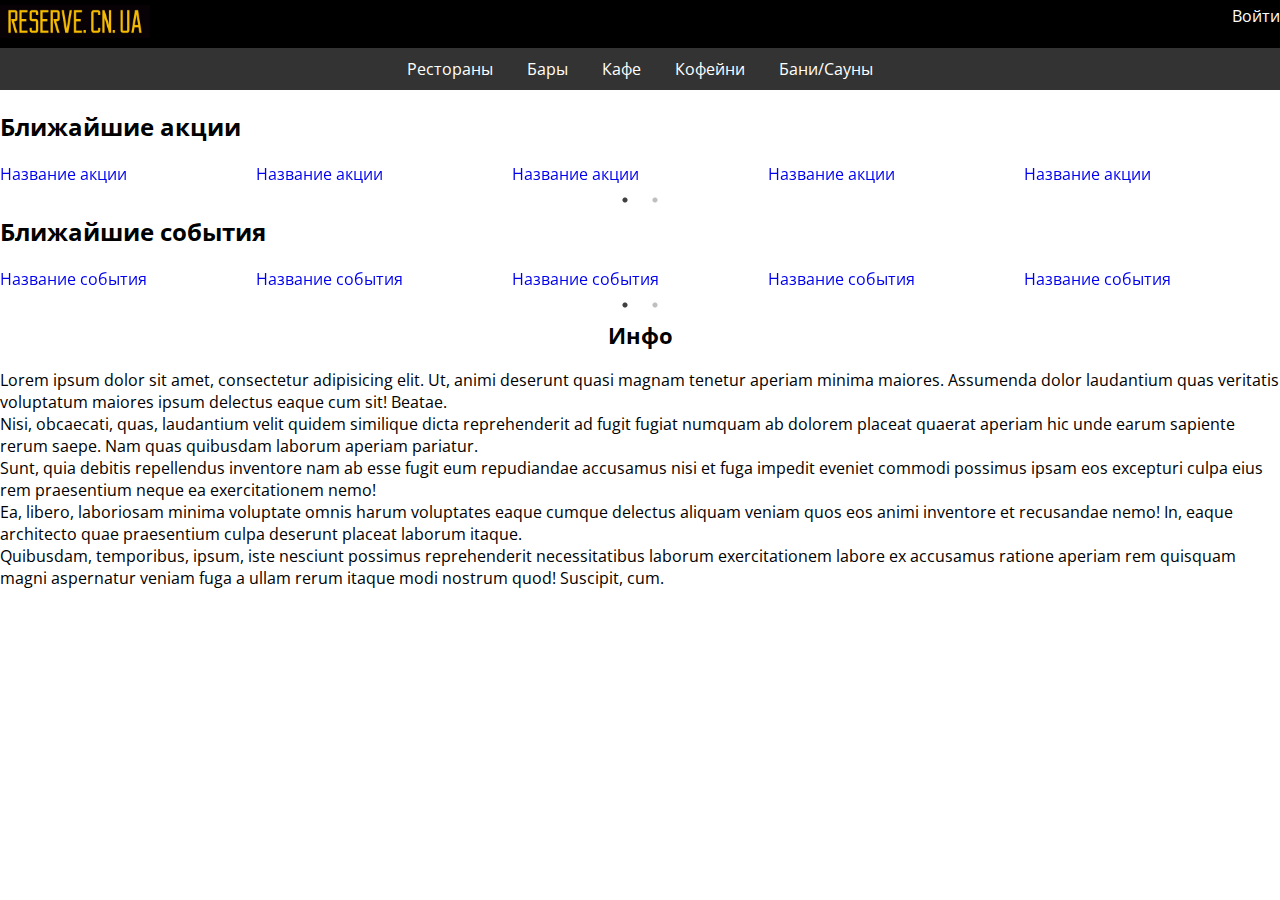
<file: index.html>
<!doctype html>
<html lang="en">
<head>
	<meta charset="UTF-8">
	<meta name="viewport" content="width=device-width, initial-scale=1">
	<title>Main</title>
	<meta name="description" content="Viagra">
  <meta name="keywords" content="HTML,CSS, JavaScript">
	<link href="https://fonts.googleapis.com/css?family=Open+Sans+Condensed:300" rel="stylesheet">
	<link rel="stylesheet" href="assets/fonts/font-awesome-4.7.0/css/font-awesome.css">
	<link rel="stylesheet" href="https://stackpath.bootstrapcdn.com/bootstrap/4.1.0/css/bootstrap.min.css" integrity="sha384-9gVQ4dYFwwWSjIDZnLEWnxCjeSWFphJiwGPXr1jddIhOegiu1FwO5qRGvFXOdJZ4" crossorigin="anonymous">
	<link rel="stylesheet" type="text/css" href="assets/slick/slick.css"/>
	<link rel="stylesheet" type="text/css" href="assets/slick/slick-theme.css"/>
	<link rel="stylesheet" href="assets/css/style.css">
	<link rel="stylesheet" href="assets/css/media.css">
	<link rel="shortcut icon" href="favicon.png" type="image/x-icon">
	<!-- HTML5 shim and Respond.js for IE8 support of HTML5 elements and media queries -->
	<!-- WARNING: Respond.js doesn't work if you view the page via file:// -->
	<!--[if lt IE 9]>
		<script src="https://oss.maxcdn.com/html5shiv/3.7.3/html5shiv.min.js"></script>
		<script src="https://oss.maxcdn.com/respond/1.4.2/respond.min.js"></script>
	<![endif]-->
</head>
<body>
	
	<section class="header">
		<div class="header__top clear">
			<div class="container">
				<div class="header__logo">
					<a href="#" class=""><img src="assets/img/logo.png" alt="logo" class=""></a>
				</div>
				<div class="header__controls">
					<a href="enter.html" class="header__enter">Войти</a>
				</div>
			</div>
		</div>
		<div class="header__nav">
			<ul class="menu">
				<li class="menu__item"><a href="category.html" class="menu__link">Рестораны</a></li>
				<li class="menu__item"><a href="category.html" class="menu__link">Бары</a></li>
				<li class="menu__item"><a href="category.html" class="menu__link">Кафе</a></li>
				<li class="menu__item"><a href="category.html" class="menu__link">Кофейни</a></li>
				<li class="menu__item"><a href="category.html" class="menu__link">Бани/Сауны</a></li>
			</ul>
		</div>
	</section>
	<div class="section main-shares">
		<div class="container">
			<h2 class="main-title">Ближайшие акции</h2>
			<div class="main-shares__carousel">
				<a href="#" class="main-top__item">
					<div class="main-top__name">Название акции</div>
				</a>
				<a href="#" class="main-top__item">
					<div class="main-top__name">Название акции</div>
				</a>
				<a href="#" class="main-top__item">
					<div class="main-top__name">Название акции</div>
				</a>
				<a href="#" class="main-top__item">
					<div class="main-top__name">Название акции</div>
				</a>
				<a href="#" class="main-top__item">
					<div class="main-top__name">Название акции</div>
				</a>
				<a href="#" class="main-top__item">
					<div class="main-top__name">Название акции</div>
				</a>
			</div>
		</div>
	</div>
	<div class="section main-events">
		<div class="container">
			<h2 class="main-title">Ближайшие события</h2>
			<div class="main-events__carousel">
				<a href="#" class="main-top__item">
					<div class="main-top__name">Название события</div>
				</a>
				<a href="#" class="main-top__item">
					<div class="main-top__name">Название события</div>
				</a>
				<a href="#" class="main-top__item">
					<div class="main-top__name">Название события</div>
				</a>
				<a href="#" class="main-top__item">
					<div class="main-top__name">Название события</div>
				</a>
				<a href="#" class="main-top__item">
					<div class="main-top__name">Название события</div>
				</a>
				<a href="#" class="main-top__item">
					<div class="main-top__name">Название события</div>
				</a>
			</div>
		</div>
	</div>
	<section class="about">
		<div class="container">
			<h2 class="h2--main">Инфо</h2>
			<div class="about__text">
				<div>Lorem ipsum dolor sit amet, consectetur adipisicing elit. Ut, animi deserunt quasi magnam tenetur aperiam minima maiores. Assumenda dolor laudantium quas veritatis voluptatum maiores ipsum delectus eaque cum sit! Beatae.</div>
				<div>Nisi, obcaecati, quas, laudantium velit quidem similique dicta reprehenderit ad fugit fugiat numquam ab dolorem placeat quaerat aperiam hic unde earum sapiente rerum saepe. Nam quas quibusdam laborum aperiam pariatur.</div>
				<div>Sunt, quia debitis repellendus inventore nam ab esse fugit eum repudiandae accusamus nisi et fuga impedit eveniet commodi possimus ipsam eos excepturi culpa eius rem praesentium neque ea exercitationem nemo!</div>
				<div>Ea, libero, laboriosam minima voluptate omnis harum voluptates eaque cumque delectus aliquam veniam quos eos animi inventore et recusandae nemo! In, eaque architecto quae praesentium culpa deserunt placeat laborum itaque.</div>
				<div>Quibusdam, temporibus, ipsum, iste nesciunt possimus reprehenderit necessitatibus laborum exercitationem labore ex accusamus ratione aperiam rem quisquam magni aspernatur veniam fuga a ullam rerum itaque modi nostrum quod! Suscipit, cum.</div>
			</div>
		</div>
	</section>
	
	<script src="assets/js/jquery-3.3.1.min.js"></script>
	<script src="https://cdnjs.cloudflare.com/ajax/libs/popper.js/1.14.0/umd/popper.min.js" integrity="sha384-cs/chFZiN24E4KMATLdqdvsezGxaGsi4hLGOzlXwp5UZB1LY//20VyM2taTB4QvJ" crossorigin="anonymous"></script>
	<script src="https://stackpath.bootstrapcdn.com/bootstrap/4.1.0/js/bootstrap.min.js" integrity="sha384-uefMccjFJAIv6A+rW+L4AHf99KvxDjWSu1z9VI8SKNVmz4sk7buKt/6v9KI65qnm" crossorigin="anonymous"></script>
	<script src="assets/slick/slick.min.js"></script>
	<script src="assets/js/jquery.inputmask.bundle.js"></script>	
	<script src="assets/js/custom.js"></script>
</body>
</html>
</file>
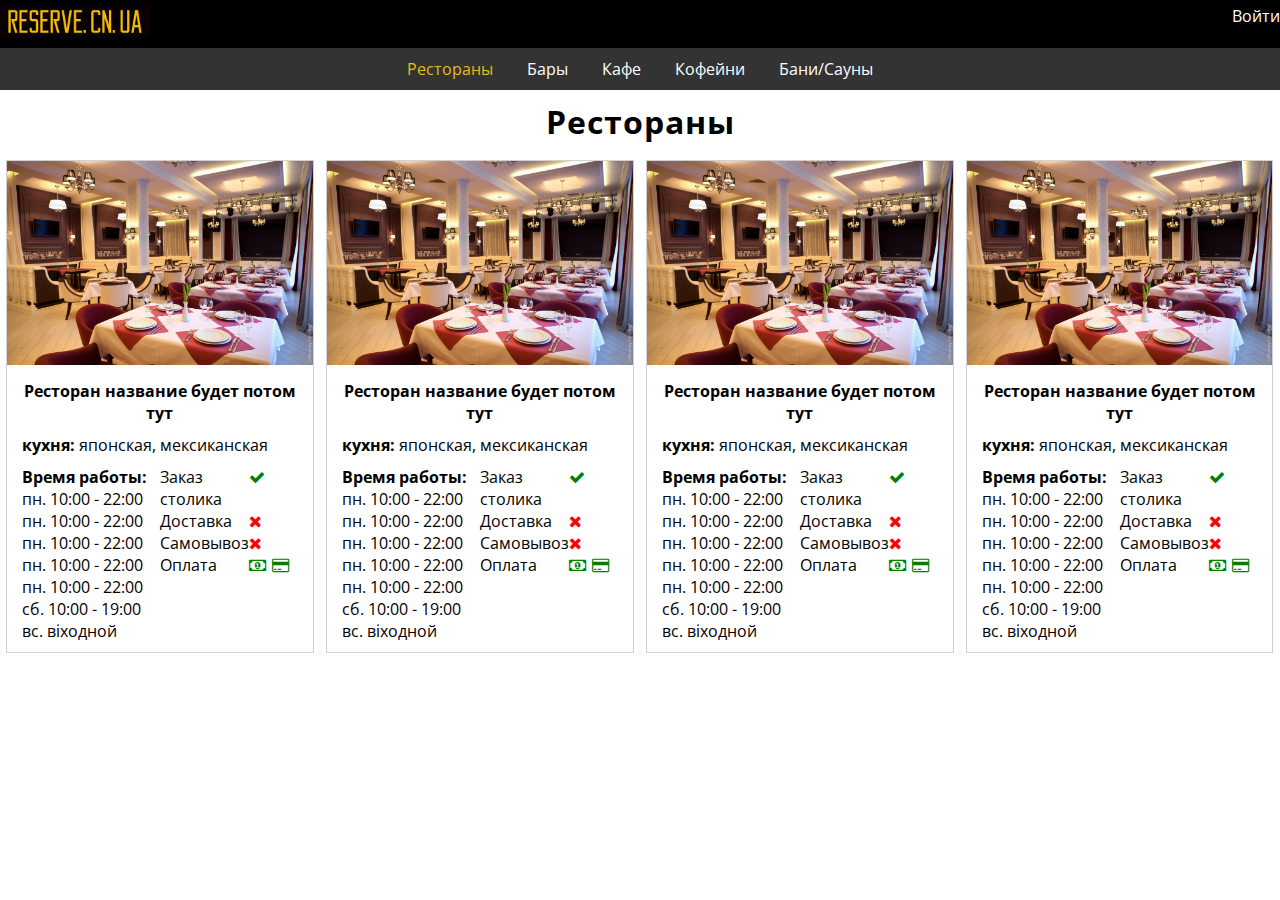
<file: category.html>
<!doctype html>
<html lang="en">
<head>
	<meta charset="UTF-8">
	<meta name="viewport" content="width=device-width, initial-scale=1">
	<title>Category</title>
	<meta name="description" content="Viagra">
  <meta name="keywords" content="HTML,CSS, JavaScript">
	<link href="https://fonts.googleapis.com/css?family=Open+Sans+Condensed:300" rel="stylesheet">
	<link rel="stylesheet" href="assets/fonts/font-awesome-4.7.0/css/font-awesome.css">
	<link rel="stylesheet" href="https://stackpath.bootstrapcdn.com/bootstrap/4.1.0/css/bootstrap.min.css" integrity="sha384-9gVQ4dYFwwWSjIDZnLEWnxCjeSWFphJiwGPXr1jddIhOegiu1FwO5qRGvFXOdJZ4" crossorigin="anonymous">
	<link rel="stylesheet" type="text/css" href="assets/slick/slick.css"/>
	<link rel="stylesheet" type="text/css" href="assets/slick/slick-theme.css"/>
	<link rel="stylesheet" href="assets/css/style.css">
	<link rel="stylesheet" href="assets/css/media.css">
	<link rel="shortcut icon" href="favicon.png" type="image/x-icon">
	<!-- HTML5 shim and Respond.js for IE8 support of HTML5 elements and media queries -->
	<!-- WARNING: Respond.js doesn't work if you view the page via file:// -->
	<!--[if lt IE 9]>
		<script src="https://oss.maxcdn.com/html5shiv/3.7.3/html5shiv.min.js"></script>
		<script src="https://oss.maxcdn.com/respond/1.4.2/respond.min.js"></script>
	<![endif]-->
</head>
<body>
	
	<section class="header">
		<div class="header__top clear">
			<div class="container">
				<div class="header__logo">
					<a href="#" class=""><img src="assets/img/logo.png" alt="logo" class=""></a>
				</div>
				<div class="header__controls">
					<a href="enter.html" class="header__enter">Войти</a>
				</div>
			</div>
		</div>
		<div class="header__nav">
			<ul class="menu">
				<li class="menu__item"><a href="#" class="menu__link menu__link_active">Рестораны</a></li>
				<li class="menu__item"><a href="#" class="menu__link">Бары</a></li>
				<li class="menu__item"><a href="#" class="menu__link">Кафе</a></li>
				<li class="menu__item"><a href="#" class="menu__link">Кофейни</a></li>
				<li class="menu__item"><a href="#" class="menu__link">Бани/Сауны</a></li>
			</ul>
		</div>
	</section>
	<section class="category">
		<div class="container">
			<h1 class="category__title">Рестораны</h1>
			<div class="category__inner clear">
				<div class="category__item">
					<div class="category__img">
						<img src="assets/img/category-1.JPG" alt="rest. name" class="category__img-content">
					</div>
					<div class="category__text">
						<a href="#" class="category__name">Ресторан название будет потом тут</a>
						<div class="category__kitchen"><b>кухня:</b> японская, мексиканская</div>
						<div class="category__info clear">
							<div class="category__schedule">
								<ul class="category__list">
									<li class="category__list-item">
										<div class="category__list-text"><b>Время работы:</b></div>
									</li>
									<li class="category__list-item">
										<div class="category__list-text">пн. 10:00 - 22:00</div>
									</li>
									<li class="category__list-item">
										<div class="category__list-text">пн. 10:00 - 22:00</div>
									</li>
									<li class="category__list-item">
										<div class="category__list-text">пн. 10:00 - 22:00</div>
									</li>
									<li class="category__list-item">
										<div class="category__list-text">пн. 10:00 - 22:00</div>
									</li>
									<li class="category__list-item">
										<div class="category__list-text">пн. 10:00 - 22:00</div>
									</li>
									<li class="category__list-item">
										<div class="category__list-text">сб. 10:00 - 19:00</div>
									</li>
									<li class="category__list-item">
										<div class="category__list-text">вс. віходной</div>
									</li>
								</ul>
							</div>
							<div class="category__props">
								<ul class="category__list">
									<li class="category__list-item">
										<div class="category__props-text">Заказ столика</div>
										<div class="category__list-value category__list-value_yes">
											<i class="fa fa-check" aria-hidden="true"></i>
										</div>
									</li>
									<li class="category__list-item">
										<div class="category__props-text">Доставка</div>
										<div class="category__list-value category__list-value_no">
											<i class="fa fa-times" aria-hidden="true"></i>
										</div>
									</li>
									<li class="category__list-item">
										<div class="category__props-text">Самовывоз</div>
										<div class="category__list-value category__list-value_no">
											<i class="fa fa-times" aria-hidden="true"></i>
										</div>
									</li>
									<li class="category__list-item">
										<div class="category__props-text">Оплата</div>
										<div class="category__list-value category__list-value_yes">
											<i class="fa fa-money" aria-hidden="true"></i><i class="fa fa-credit-card" aria-hidden="true"></i>
										</div>
									</li>
								</ul>
							</div>
						</div>						
					</div>
				</div>
				<div class="category__item">
					<div class="category__img">
						<img src="assets/img/category-1.JPG" alt="rest. name" class="category__img-content">
					</div>
					<div class="category__text">
						<a href="#" class="category__name">Ресторан название будет потом тут</a>
						<div class="category__kitchen"><b>кухня:</b> японская, мексиканская</div>
						<div class="category__info clear">
							<div class="category__schedule">
								<ul class="category__list">
									<li class="category__list-item">
										<div class="category__list-text"><b>Время работы:</b></div>
									</li>
									<li class="category__list-item">
										<div class="category__list-text">пн. 10:00 - 22:00</div>
									</li>
									<li class="category__list-item">
										<div class="category__list-text">пн. 10:00 - 22:00</div>
									</li>
									<li class="category__list-item">
										<div class="category__list-text">пн. 10:00 - 22:00</div>
									</li>
									<li class="category__list-item">
										<div class="category__list-text">пн. 10:00 - 22:00</div>
									</li>
									<li class="category__list-item">
										<div class="category__list-text">пн. 10:00 - 22:00</div>
									</li>
									<li class="category__list-item">
										<div class="category__list-text">сб. 10:00 - 19:00</div>
									</li>
									<li class="category__list-item">
										<div class="category__list-text">вс. віходной</div>
									</li>
								</ul>
							</div>
							<div class="category__props">
								<ul class="category__list">
									<li class="category__list-item">
										<div class="category__props-text">Заказ столика</div>
										<div class="category__list-value category__list-value_yes">
											<i class="fa fa-check" aria-hidden="true"></i>
										</div>
									</li>
									<li class="category__list-item">
										<div class="category__props-text">Доставка</div>
										<div class="category__list-value category__list-value_no">
											<i class="fa fa-times" aria-hidden="true"></i>
										</div>
									</li>
									<li class="category__list-item">
										<div class="category__props-text">Самовывоз</div>
										<div class="category__list-value category__list-value_no">
											<i class="fa fa-times" aria-hidden="true"></i>
										</div>
									</li>
									<li class="category__list-item">
										<div class="category__props-text">Оплата</div>
										<div class="category__list-value category__list-value_yes">
											<i class="fa fa-money" aria-hidden="true"></i><i class="fa fa-credit-card" aria-hidden="true"></i>
										</div>
									</li>
								</ul>
							</div>
						</div>						
					</div>
				</div>
				<div class="category__item">
					<div class="category__img">
						<img src="assets/img/category-1.JPG" alt="rest. name" class="category__img-content">
					</div>
					<div class="category__text">
						<a href="#" class="category__name">Ресторан название будет потом тут</a>
						<div class="category__kitchen"><b>кухня:</b> японская, мексиканская</div>
						<div class="category__info clear">
							<div class="category__schedule">
								<ul class="category__list">
									<li class="category__list-item">
										<div class="category__list-text"><b>Время работы:</b></div>
									</li>
									<li class="category__list-item">
										<div class="category__list-text">пн. 10:00 - 22:00</div>
									</li>
									<li class="category__list-item">
										<div class="category__list-text">пн. 10:00 - 22:00</div>
									</li>
									<li class="category__list-item">
										<div class="category__list-text">пн. 10:00 - 22:00</div>
									</li>
									<li class="category__list-item">
										<div class="category__list-text">пн. 10:00 - 22:00</div>
									</li>
									<li class="category__list-item">
										<div class="category__list-text">пн. 10:00 - 22:00</div>
									</li>
									<li class="category__list-item">
										<div class="category__list-text">сб. 10:00 - 19:00</div>
									</li>
									<li class="category__list-item">
										<div class="category__list-text">вс. віходной</div>
									</li>
								</ul>
							</div>
							<div class="category__props">
								<ul class="category__list">
									<li class="category__list-item">
										<div class="category__props-text">Заказ столика</div>
										<div class="category__list-value category__list-value_yes">
											<i class="fa fa-check" aria-hidden="true"></i>
										</div>
									</li>
									<li class="category__list-item">
										<div class="category__props-text">Доставка</div>
										<div class="category__list-value category__list-value_no">
											<i class="fa fa-times" aria-hidden="true"></i>
										</div>
									</li>
									<li class="category__list-item">
										<div class="category__props-text">Самовывоз</div>
										<div class="category__list-value category__list-value_no">
											<i class="fa fa-times" aria-hidden="true"></i>
										</div>
									</li>
									<li class="category__list-item">
										<div class="category__props-text">Оплата</div>
										<div class="category__list-value category__list-value_yes">
											<i class="fa fa-money" aria-hidden="true"></i><i class="fa fa-credit-card" aria-hidden="true"></i>
										</div>
									</li>
								</ul>
							</div>
						</div>						
					</div>
				</div>
				<div class="category__item">
					<div class="category__img">
						<img src="assets/img/category-1.JPG" alt="rest. name" class="category__img-content">
					</div>
					<div class="category__text">
						<a href="#" class="category__name">Ресторан название будет потом тут</a>
						<div class="category__kitchen"><b>кухня:</b> японская, мексиканская</div>
						<div class="category__info clear">
							<div class="category__schedule">
								<ul class="category__list">
									<li class="category__list-item">
										<div class="category__list-text"><b>Время работы:</b></div>
									</li>
									<li class="category__list-item">
										<div class="category__list-text">пн. 10:00 - 22:00</div>
									</li>
									<li class="category__list-item">
										<div class="category__list-text">пн. 10:00 - 22:00</div>
									</li>
									<li class="category__list-item">
										<div class="category__list-text">пн. 10:00 - 22:00</div>
									</li>
									<li class="category__list-item">
										<div class="category__list-text">пн. 10:00 - 22:00</div>
									</li>
									<li class="category__list-item">
										<div class="category__list-text">пн. 10:00 - 22:00</div>
									</li>
									<li class="category__list-item">
										<div class="category__list-text">сб. 10:00 - 19:00</div>
									</li>
									<li class="category__list-item">
										<div class="category__list-text">вс. віходной</div>
									</li>
								</ul>
							</div>
							<div class="category__props">
								<ul class="category__list">
									<li class="category__list-item">
										<div class="category__props-text">Заказ столика</div>
										<div class="category__list-value category__list-value_yes">
											<i class="fa fa-check" aria-hidden="true"></i>
										</div>
									</li>
									<li class="category__list-item">
										<div class="category__props-text">Доставка</div>
										<div class="category__list-value category__list-value_no">
											<i class="fa fa-times" aria-hidden="true"></i>
										</div>
									</li>
									<li class="category__list-item">
										<div class="category__props-text">Самовывоз</div>
										<div class="category__list-value category__list-value_no">
											<i class="fa fa-times" aria-hidden="true"></i>
										</div>
									</li>
									<li class="category__list-item">
										<div class="category__props-text">Оплата</div>
										<div class="category__list-value category__list-value_yes">
											<i class="fa fa-money" aria-hidden="true"></i><i class="fa fa-credit-card" aria-hidden="true"></i>
										</div>
									</li>
								</ul>
							</div>
						</div>						
					</div>
				</div>
			</div>
		</div>
	</section>
	
	<script src="assets/js/jquery-3.3.1.min.js"></script>
	<script src="https://cdnjs.cloudflare.com/ajax/libs/popper.js/1.14.0/umd/popper.min.js" integrity="sha384-cs/chFZiN24E4KMATLdqdvsezGxaGsi4hLGOzlXwp5UZB1LY//20VyM2taTB4QvJ" crossorigin="anonymous"></script>
	<script src="https://stackpath.bootstrapcdn.com/bootstrap/4.1.0/js/bootstrap.min.js" integrity="sha384-uefMccjFJAIv6A+rW+L4AHf99KvxDjWSu1z9VI8SKNVmz4sk7buKt/6v9KI65qnm" crossorigin="anonymous"></script>
	<script src="assets/slick/slick.min.js"></script>
	<script src="assets/js/jquery.inputmask.bundle.js"></script>	
	<script src="assets/js/custom.js"></script>
</body>
</html>
</file>
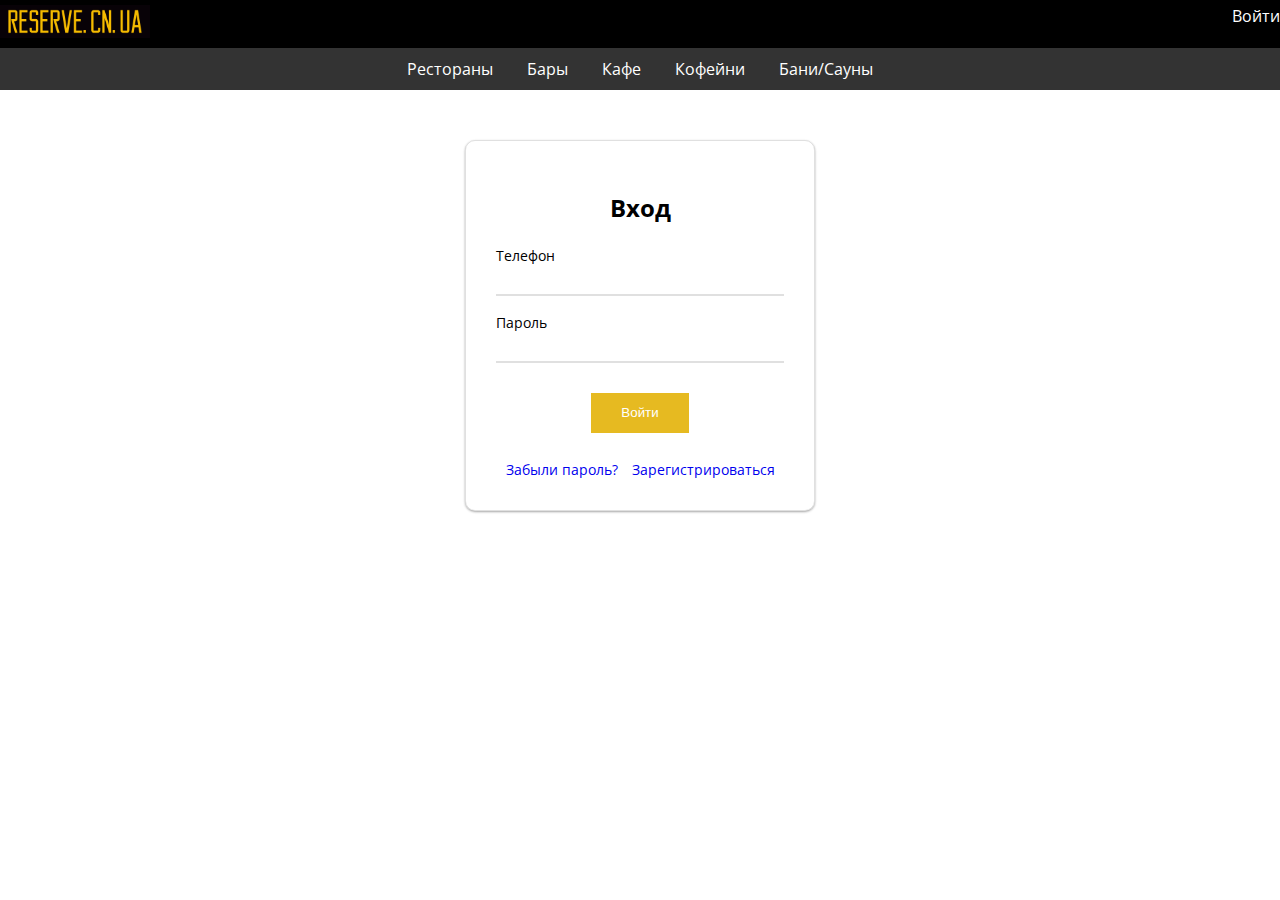
<file: enter.html>
<!doctype html>
<html lang="en">
<head>
	<meta charset="UTF-8">
	<meta name="viewport" content="width=device-width, initial-scale=1">
	<title>Enter</title>
	<meta name="description" content="Viagra">
  <meta name="keywords" content="HTML,CSS, JavaScript">
	<link href="https://fonts.googleapis.com/css?family=Open+Sans+Condensed:300" rel="stylesheet">
	<link rel="stylesheet" href="assets/fonts/font-awesome-4.7.0/css/font-awesome.css">
	<link rel="stylesheet" href="https://stackpath.bootstrapcdn.com/bootstrap/4.1.0/css/bootstrap.min.css" integrity="sha384-9gVQ4dYFwwWSjIDZnLEWnxCjeSWFphJiwGPXr1jddIhOegiu1FwO5qRGvFXOdJZ4" crossorigin="anonymous">
	<link rel="stylesheet" type="text/css" href="assets/slick/slick.css"/>
	<link rel="stylesheet" type="text/css" href="assets/slick/slick-theme.css"/>
	<link rel="stylesheet" href="assets/css/style.css">
	<link rel="stylesheet" href="assets/css/media.css">
	<link rel="shortcut icon" href="favicon.png" type="image/x-icon">
	<!-- HTML5 shim and Respond.js for IE8 support of HTML5 elements and media queries -->
	<!-- WARNING: Respond.js doesn't work if you view the page via file:// -->
	<!--[if lt IE 9]>
		<script src="https://oss.maxcdn.com/html5shiv/3.7.3/html5shiv.min.js"></script>
		<script src="https://oss.maxcdn.com/respond/1.4.2/respond.min.js"></script>
	<![endif]-->
</head>
<body>
	
	<section class="header">
		<div class="header__top clear">
			<div class="container">
				<div class="header__logo">
					<a href="index.html" class=""><img src="assets/img/logo.png" alt="logo" class=""></a>
				</div>
				<div class="header__controls">
					<a href="enter.html" class="header__enter">Войти</a>
				</div>
			</div>
		</div>
		<div class="header__nav">
			<ul class="menu">
				<li class="menu__item"><a href="#" class="menu__link">Рестораны</a></li>
				<li class="menu__item"><a href="#" class="menu__link">Бары</a></li>
				<li class="menu__item"><a href="#" class="menu__link">Кафе</a></li>
				<li class="menu__item"><a href="#" class="menu__link">Кофейни</a></li>
				<li class="menu__item"><a href="#" class="menu__link">Бани/Сауны</a></li>
			</ul>
		</div>
	</section>
	<section class="forms">
		<div class="container">			
			<div class="forms-box">
				<h2 class="forms-box__title">Вход</h2>
				<form>
					<div class="row-forms">
						<label for="login-tel" class="label-forms">телефон</label>
						<input type="tel" name="login-tel" id="login-tel" class="inp-forms">
						<div class="inp-forms-bar"></div>
					</div>
					<div class="row-forms">
						<label for="login-password" class="label-forms">пароль</label>
						<input type="password" minlength="8" name="login-password" id="login-password" class="inp-forms">
						<div class="inp-forms-bar"></div>
					</div>
					<div class="row-btn-forms">
						<button class="btn-forms">Войти</button>
					</div>
					<div class="links-forms">
						<a href="reset.html" class="forms-forgot">Забыли пароль?</a>
						<a href="registration.html" class="forms-register">Зарегистрироваться</a>
					</div>
				</form>
			</div>			
		</div>
	</section>
	
	<script src="assets/js/jquery-3.3.1.min.js"></script>
	<script src="https://cdnjs.cloudflare.com/ajax/libs/popper.js/1.14.0/umd/popper.min.js" integrity="sha384-cs/chFZiN24E4KMATLdqdvsezGxaGsi4hLGOzlXwp5UZB1LY//20VyM2taTB4QvJ" crossorigin="anonymous"></script>
	<script src="https://stackpath.bootstrapcdn.com/bootstrap/4.1.0/js/bootstrap.min.js" integrity="sha384-uefMccjFJAIv6A+rW+L4AHf99KvxDjWSu1z9VI8SKNVmz4sk7buKt/6v9KI65qnm" crossorigin="anonymous"></script>
	<script src="assets/slick/slick.min.js"></script>
	<script src="assets/js/jquery.inputmask.bundle.js"></script>	
	<script src="assets/js/custom.js"></script>
</body>
</html>
</file>
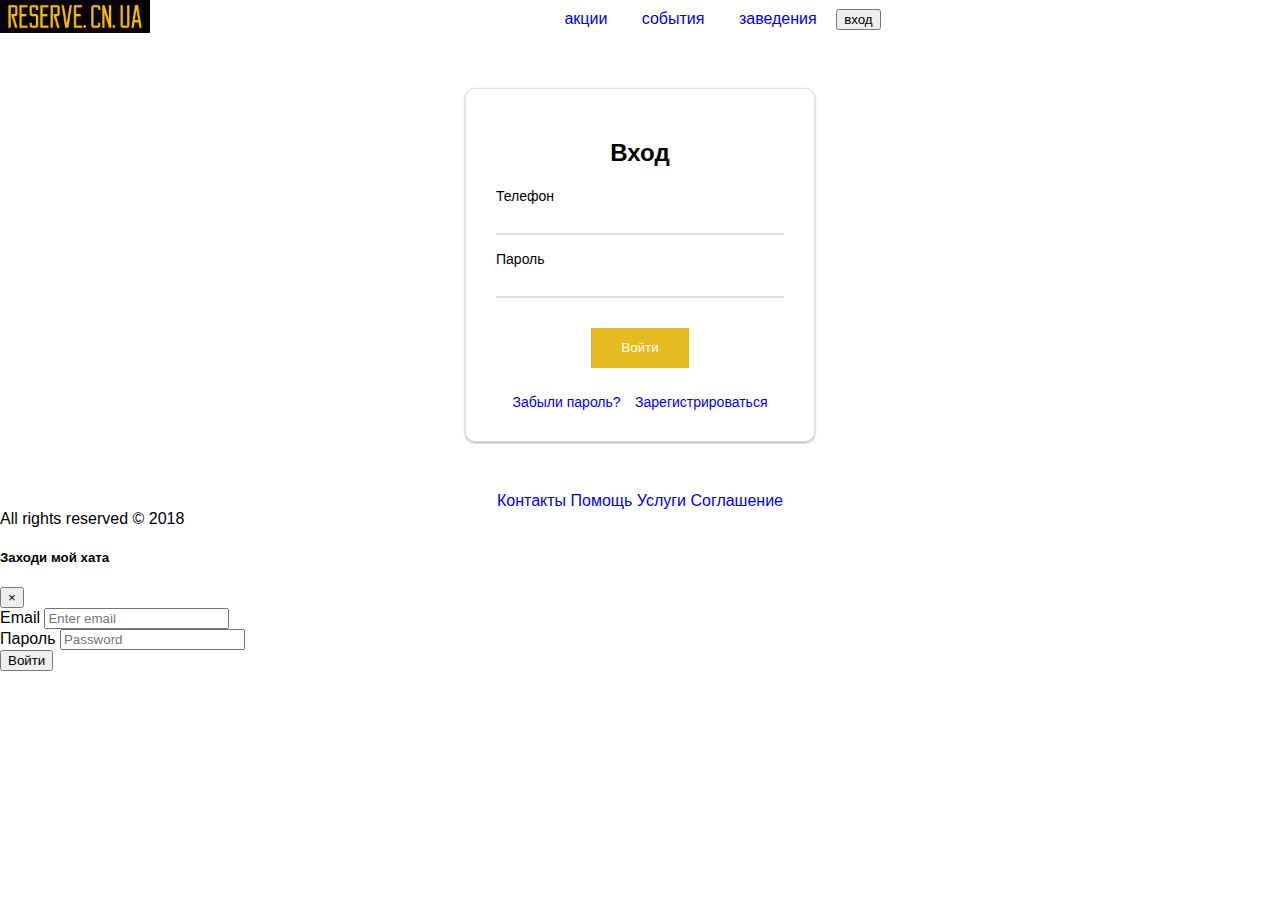
<file: login.html>
<!doctype html>
<html lang="en">
<head>
	<meta charset="UTF-8">
	<meta name="viewport" content="width=device-width, initial-scale=1">
	<title>Login</title>
	<meta name="description" content="Viagra">
  <meta name="keywords" content="HTML,CSS, JavaScript">
	<link href="https://fonts.googleapis.com/css?family=Roboto" rel="stylesheet">
	<link rel="stylesheet" href="assets/fonts/font-awesome-4.7.0/css/font-awesome.css">
	<link rel="stylesheet" href="https://stackpath.bootstrapcdn.com/bootstrap/4.1.0/css/bootstrap.min.css" integrity="sha384-9gVQ4dYFwwWSjIDZnLEWnxCjeSWFphJiwGPXr1jddIhOegiu1FwO5qRGvFXOdJZ4" crossorigin="anonymous">
	<link rel="stylesheet" type="text/css" href="assets/slick/slick.css"/>
	<link rel="stylesheet" type="text/css" href="assets/slick/slick-theme.css"/>
	<link rel="stylesheet" href="assets/css/style.css">
	<link rel="stylesheet" href="assets/css/media.css">
	<link rel="shortcut icon" href="favicon.png" type="image/x-icon">
	<!-- HTML5 shim and Respond.js for IE8 support of HTML5 elements and media queries -->
	<!-- WARNING: Respond.js doesn't work if you view the page via file:// -->
	<!--[if lt IE 9]>
		<script src="https://oss.maxcdn.com/html5shiv/3.7.3/html5shiv.min.js"></script>
		<script src="https://oss.maxcdn.com/respond/1.4.2/respond.min.js"></script>
	<![endif]-->
</head>
<body>
	
	<header class="header clearfix">
		<div class="container">
			<a href="#" class="header__logo"><img src="assets/img/logo.png" alt="Reserve"></a>
			<div class="mob-menu">
				<span></span>
				<span></span>
				<span></span>
			</div>
			<div class="menu menu--header">
				<a href="shares.html" class="menu__item">акции</a>
				<a href="events.html" class="menu__item">события</a>
				<a href="places.html" class="menu__item">заведения</a>
				<button class="button-enter" data-toggle="modal" data-target="#enterModal">вход</button>
			</div>
		</div>
	</header>
	<section class="forms">
		<div class="container">
			
			<div class="forms-box">
				<h2 class="forms-box__title">Вход</h2>
				<form>
					<div class="row-forms">
						<label for="login-tel" class="label-forms">телефон</label>
						<input type="tel" name="login-tel" id="login-tel" class="inp-forms">
						<div class="inp-forms-bar"></div>
					</div>
					<div class="row-forms">
						<label for="login-password" class="label-forms">пароль</label>
						<input type="password" minlength="8" name="login-password" id="login-password" class="inp-forms">
						<div class="inp-forms-bar"></div>
					</div>
					<div class="row-btn-forms">
						<button class="btn-forms">Войти</button>
					</div>
					<div class="links-forms">
						<a href="reset.html" class="forms-forgot">Забыли пароль?</a>
						<a href="registration.html" class="forms-register">Зарегистрироваться</a>
					</div>
				</form>
			</div>
			
		</div>
	</section>
	<footer class="footer">
		<div class="container">
			<div class="menu menu--footer">
				<a href="#" class="footer__link">Контакты</a>
				<a href="#" class="footer__link">Помощь</a>
				<a href="#" class="footer__link">Услуги</a>
				<a href="#" class="footer__link">Соглашение</a>
			</div>
			<span class="copyrights">All rights reserved &copy; 2018</span>
		</div>		
	</footer>
	
	<div class="modal fade" id="enterModal" tabindex="-1" role="dialog" aria-labelledby="enterModalTitle" aria-hidden="true">
		<div class="modal-dialog" role="document">
			<div class="modal-content">
				<div class="modal-header">
					<h5 class="modal-title" id="exampleModalLongTitle">Заходи мой хата</h5>
					<button type="button" class="close" data-dismiss="modal" aria-label="Close">
						<span aria-hidden="true">&times;</span>
					</button>
				</div>
				<div class="modal-body">
					<form>
						<div class="form-group">
							<label for="exampleInputEmail1">Email</label>
							<input type="email" class="form-control" id="exampleInputEmail1" aria-describedby="emailHelp" placeholder="Enter email">
						</div>
						<div class="form-group">
							<label for="exampleInputPassword1">Пароль</label>
							<input type="password" class="form-control" id="exampleInputPassword1" placeholder="Password">
						</div>
						<button type="submit" class="btn btn-primary">Войти</button>
					</form>
				</div>
			</div>
		</div>
	</div>
	
	<script src="assets/js/jquery-3.3.1.min.js"></script>
	<script src="https://cdnjs.cloudflare.com/ajax/libs/popper.js/1.14.0/umd/popper.min.js" integrity="sha384-cs/chFZiN24E4KMATLdqdvsezGxaGsi4hLGOzlXwp5UZB1LY//20VyM2taTB4QvJ" crossorigin="anonymous"></script>
	<script src="https://stackpath.bootstrapcdn.com/bootstrap/4.1.0/js/bootstrap.min.js" integrity="sha384-uefMccjFJAIv6A+rW+L4AHf99KvxDjWSu1z9VI8SKNVmz4sk7buKt/6v9KI65qnm" crossorigin="anonymous"></script>
	<script src="assets/slick/slick.min.js"></script>
	<script src="assets/js/jquery.inputmask.bundle.js"></script>	
	<script src="assets/js/custom.js"></script>
</body>
</html>
</file>
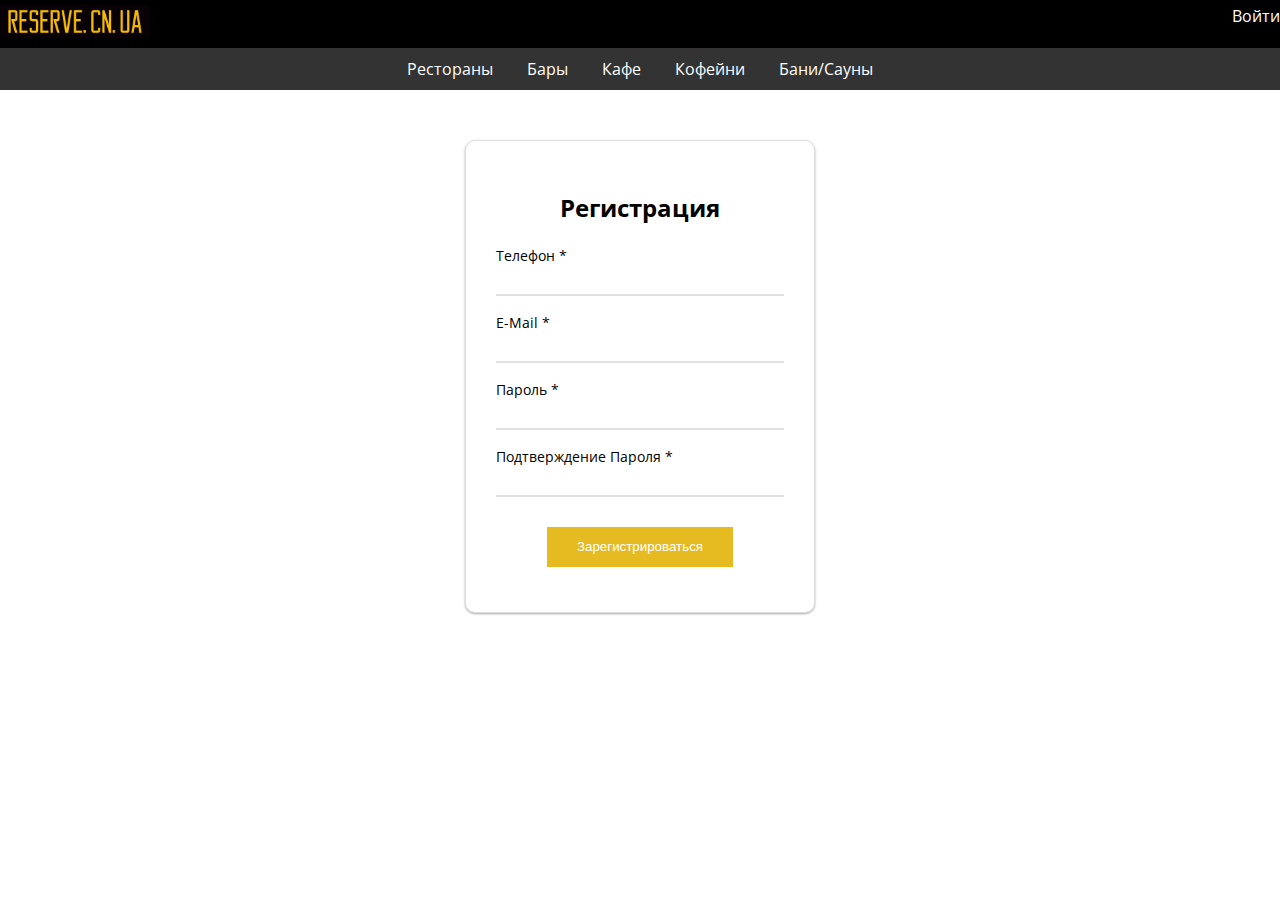
<file: registration.html>
<!doctype html>
<html lang="en">
<head>
	<meta charset="UTF-8">
	<meta name="viewport" content="width=device-width, initial-scale=1">
	<title>Registration</title>
	<meta name="description" content="Viagra">
  <meta name="keywords" content="HTML,CSS, JavaScript">
	<link href="https://fonts.googleapis.com/css?family=Open+Sans+Condensed:300" rel="stylesheet">
	<link rel="stylesheet" href="assets/fonts/font-awesome-4.7.0/css/font-awesome.css">
	<link rel="stylesheet" href="https://stackpath.bootstrapcdn.com/bootstrap/4.1.0/css/bootstrap.min.css" integrity="sha384-9gVQ4dYFwwWSjIDZnLEWnxCjeSWFphJiwGPXr1jddIhOegiu1FwO5qRGvFXOdJZ4" crossorigin="anonymous">
	<link rel="stylesheet" type="text/css" href="assets/slick/slick.css"/>
	<link rel="stylesheet" type="text/css" href="assets/slick/slick-theme.css"/>
	<link rel="stylesheet" href="assets/css/style.css">
	<link rel="stylesheet" href="assets/css/media.css">
	<link rel="shortcut icon" href="favicon.png" type="image/x-icon">
	<!-- HTML5 shim and Respond.js for IE8 support of HTML5 elements and media queries -->
	<!-- WARNING: Respond.js doesn't work if you view the page via file:// -->
	<!--[if lt IE 9]>
		<script src="https://oss.maxcdn.com/html5shiv/3.7.3/html5shiv.min.js"></script>
		<script src="https://oss.maxcdn.com/respond/1.4.2/respond.min.js"></script>
	<![endif]-->
</head>
<body>
	
	<section class="header">
		<div class="header__top clear">
			<div class="container">
				<div class="header__logo">
					<a href="index.html" class=""><img src="assets/img/logo.png" alt="logo" class=""></a>
				</div>
				<div class="header__controls">
					<a href="enter.html" class="header__enter">Войти</a>
				</div>
			</div>
		</div>
		<div class="header__nav">
			<ul class="menu">
				<li class="menu__item"><a href="#" class="menu__link">Рестораны</a></li>
				<li class="menu__item"><a href="#" class="menu__link">Бары</a></li>
				<li class="menu__item"><a href="#" class="menu__link">Кафе</a></li>
				<li class="menu__item"><a href="#" class="menu__link">Кофейни</a></li>
				<li class="menu__item"><a href="#" class="menu__link">Бани/Сауны</a></li>
			</ul>
		</div>
	</section>
	<section class="forms">
		<div class="container">			
			<div class="forms-box">
				<h2 class="forms-box__title">Регистрация</h2>
				<form>
					<div class="row-forms">
						<label for="registration-tel" class="label-forms">телефон *</label>
						<input type="tel" name="registration-tel" id="registration-tel" class="inp-forms" required>
						<div class="inp-forms-bar"></div>
					</div>
					<div class="row-forms">
						<label for="registration-mail" class="label-forms">e-mail *</label>
						<input type="email" name="registration-mail" id="registration-mail" class="inp-forms" required>
						<div class="inp-forms-bar"></div>
					</div>
					<div class="row-forms">
						<label for="registration-pass" class="label-forms">пароль *</label>
						<input type="password" minlength="8" name="registration-pass" id="registration-pass" class="inp-forms" required>
						<div class="inp-forms-bar"></div>
					</div>
					<div class="row-forms">
						<label for="registration-pass-confirm" class="label-forms">подтверждение пароля *</label>
						<input type="password" minlength="8" name="registration-pass-confirm" id="registration-pass-confirm" class="inp-forms" required>
						<div class="inp-forms-bar"></div>
					</div>
					<div class="row-btn-forms">
						<button class="btn-forms">Зарегистрироваться</button>
					</div>
				</form>
			</div>			
		</div>
	</section>
	
	<script src="assets/js/jquery-3.3.1.min.js"></script>
	<script src="https://cdnjs.cloudflare.com/ajax/libs/popper.js/1.14.0/umd/popper.min.js" integrity="sha384-cs/chFZiN24E4KMATLdqdvsezGxaGsi4hLGOzlXwp5UZB1LY//20VyM2taTB4QvJ" crossorigin="anonymous"></script>
	<script src="https://stackpath.bootstrapcdn.com/bootstrap/4.1.0/js/bootstrap.min.js" integrity="sha384-uefMccjFJAIv6A+rW+L4AHf99KvxDjWSu1z9VI8SKNVmz4sk7buKt/6v9KI65qnm" crossorigin="anonymous"></script>
	<script src="assets/slick/slick.min.js"></script>
	<script src="assets/js/jquery.inputmask.bundle.js"></script>	
	<script src="assets/js/custom.js"></script>
</body>
</html>
</file>
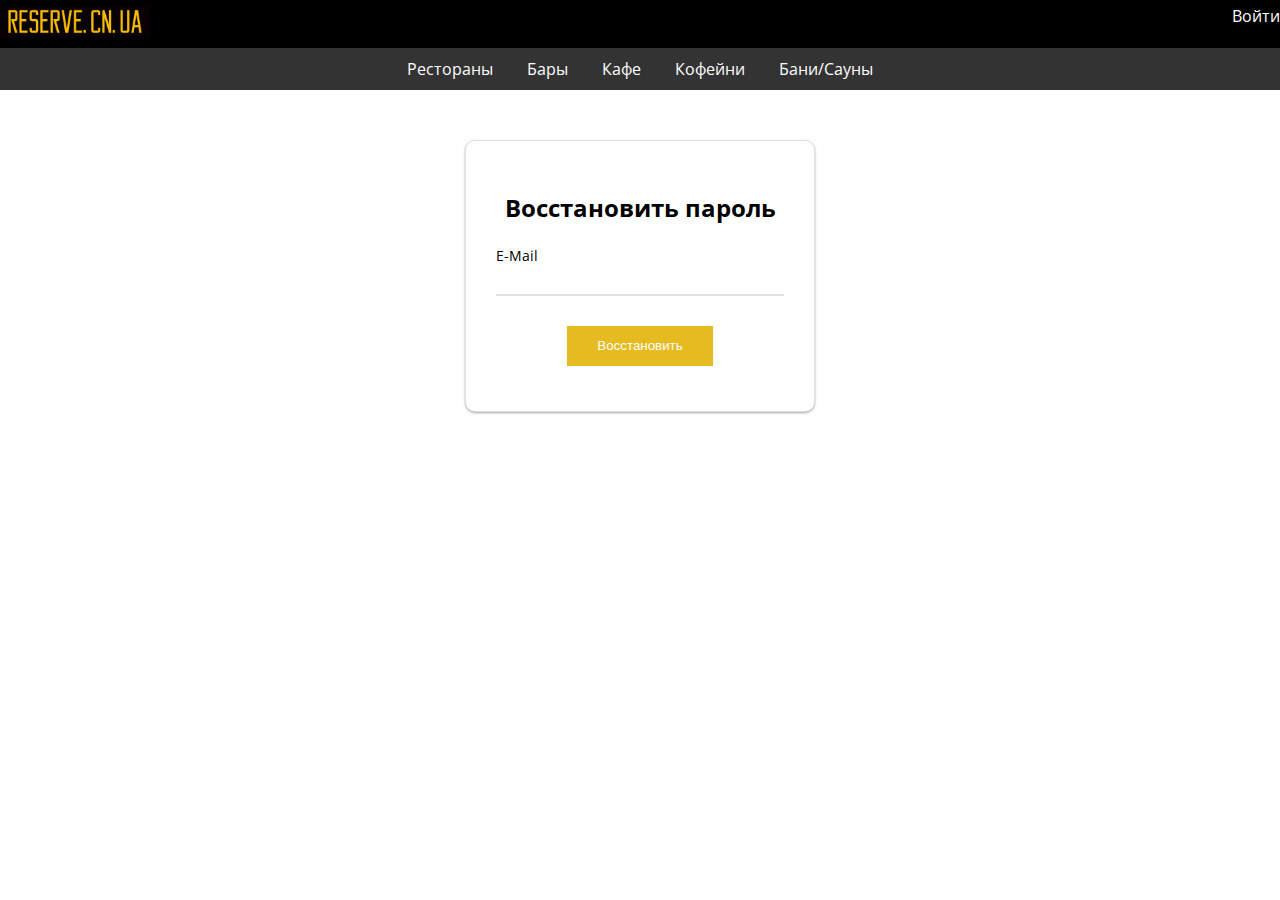
<file: reset.html>
<!doctype html>
<html lang="en">
<head>
	<meta charset="UTF-8">
	<meta name="viewport" content="width=device-width, initial-scale=1">
	<title>Reset</title>
	<meta name="description" content="Viagra">
  <meta name="keywords" content="HTML,CSS, JavaScript">
	<link href="https://fonts.googleapis.com/css?family=Open+Sans+Condensed:300" rel="stylesheet">
	<link rel="stylesheet" href="assets/fonts/font-awesome-4.7.0/css/font-awesome.css">
	<link rel="stylesheet" href="https://stackpath.bootstrapcdn.com/bootstrap/4.1.0/css/bootstrap.min.css" integrity="sha384-9gVQ4dYFwwWSjIDZnLEWnxCjeSWFphJiwGPXr1jddIhOegiu1FwO5qRGvFXOdJZ4" crossorigin="anonymous">
	<link rel="stylesheet" type="text/css" href="assets/slick/slick.css"/>
	<link rel="stylesheet" type="text/css" href="assets/slick/slick-theme.css"/>
	<link rel="stylesheet" href="assets/css/style.css">
	<link rel="stylesheet" href="assets/css/media.css">
	<link rel="shortcut icon" href="favicon.png" type="image/x-icon">
	<!-- HTML5 shim and Respond.js for IE8 support of HTML5 elements and media queries -->
	<!-- WARNING: Respond.js doesn't work if you view the page via file:// -->
	<!--[if lt IE 9]>
		<script src="https://oss.maxcdn.com/html5shiv/3.7.3/html5shiv.min.js"></script>
		<script src="https://oss.maxcdn.com/respond/1.4.2/respond.min.js"></script>
	<![endif]-->
</head>
<body>
	
	<section class="header">
		<div class="header__top clear">
			<div class="container">
				<div class="header__logo">
					<a href="index.html" class=""><img src="assets/img/logo.png" alt="logo" class=""></a>
				</div>
				<div class="header__controls">
					<a href="enter.html" class="header__enter">Войти</a>
				</div>
			</div>
		</div>
		<div class="header__nav">
			<ul class="menu">
				<li class="menu__item"><a href="#" class="menu__link">Рестораны</a></li>
				<li class="menu__item"><a href="#" class="menu__link">Бары</a></li>
				<li class="menu__item"><a href="#" class="menu__link">Кафе</a></li>
				<li class="menu__item"><a href="#" class="menu__link">Кофейни</a></li>
				<li class="menu__item"><a href="#" class="menu__link">Бани/Сауны</a></li>
			</ul>
		</div>
	</section>
	<section class="forms">
		<div class="container">			
			<div class="forms-box">
				<h2 class="forms-box__title">Восстановить пароль</h2>
				<form>
					<div class="row-forms">
						<label for="reset-email" class="label-forms">e-mail</label>
						<input type="email" name="reset-email" id="reset-email" class="inp-forms" required>
						<div class="inp-forms-bar"></div>
					</div>
					<div class="row-btn-forms">
						<button class="btn-forms">Восстановить</button>
					</div>
				</form>
			</div>			
		</div>
	</section>
	
	<script src="assets/js/jquery-3.3.1.min.js"></script>
	<script src="https://cdnjs.cloudflare.com/ajax/libs/popper.js/1.14.0/umd/popper.min.js" integrity="sha384-cs/chFZiN24E4KMATLdqdvsezGxaGsi4hLGOzlXwp5UZB1LY//20VyM2taTB4QvJ" crossorigin="anonymous"></script>
	<script src="https://stackpath.bootstrapcdn.com/bootstrap/4.1.0/js/bootstrap.min.js" integrity="sha384-uefMccjFJAIv6A+rW+L4AHf99KvxDjWSu1z9VI8SKNVmz4sk7buKt/6v9KI65qnm" crossorigin="anonymous"></script>
	<script src="assets/slick/slick.min.js"></script>
	<script src="assets/js/jquery.inputmask.bundle.js"></script>	
	<script src="assets/js/custom.js"></script>
</body>
</html>
</file>
<file: assets/css/style.css>
/*@font-face{
  font-family: 'Roboto';
  src: url('../fonts/Roboto/Roboto-Regular.ttf')  format('truetype'); 
}*/
html, body{
	margin: 0;
	padding: 0;
	width: 100%;
	min-height: 100vh;
}
body{
	position: relative;
	padding-bottom: 44px;
	font-size: 16px;
	font-family: 'Open Sans Condensed', sans-serif;
}
*{
	-webkit-box-sizing: border-box;
	-moz-box-sizing: border-box;
	box-sizing: border-box;
}
a, input, button, textarea, select{
	text-decoration: none !important;
	outline: none !important;
	-webkit-transition: all 250ms;
	-moz-transition: all 250ms;
	transition: all 250ms
}
textarea{resize: none;}
a:hover, a:focus, a:active{color: rgba(230,186,33,1);}
img{max-width: 100%;}
.clear:after,
.clear:before{
	content: "";
	display: table;
	clear: both;
}
/*common*/
.h2--main{
	font-size: 1.4em;
	text-align: center;
}
/*header*/
.header__top{
	padding: 5px 0;
	background-color: #000;
}
.header__logo{
	float: left;
	width: 150px;
}
.header__controls{
	float: right;
}
.header__enter{
	color: #fff;
}
.header__nav{
	background-color: #333;
}
.menu{
	margin: 0;
	padding: 0;
	list-style: none;
	text-align: center;
}
.menu__item{
	display: inline-block;
	margin: 10px 15px;
}
.menu__link{
	display: block;
	color: #fff;
}
.menu__link_active{
	color: rgba(230,186,33,1);
}
/*-- Category page --*/
.category__title{
	margin: 0;
	font-size: 2em;
	line-height: 2em;
	letter-spacing: 1px;
	font-weight: bold;
	text-align: center;
}
.category__item{
	float: left;
	width: 24%;
	margin: 0.5%;
	border: 1px solid #d1d1d1;
}
.category__name{
	display: block;
	text-align: center;
	font-weight: bold;
	color: #000;
}
.category__kitchen{
	margin: 10px 0;
}
.category__text{
	padding: 10px 15px;
}
.category__list{
	margin: 0;
	padding: 0;
	list-style: none;
}
.category__schedule, .category__props{
	float: left;
	width: 50%;
}
.category__list-item:after,
.category__list-item:before{
	content: "";
	display: table;
	clear: both;
}
.category__list-icon{
	float: left;
}
.category__props-text, .category__list-value{
	float: left;
}
.category__props-text{
	width: 65%;
}
.category__list-value{
	width: 35%;
}
.category__list-value i{margin-right: 6px;}
.category__list-value i:last-child{margin-right: 0;}
.category__list-value_yes{color: green;}
.category__list-value_no{color: red;}
/*-- Enter page --*/
.forms {
	padding: 50px 0;
	text-align: center;
}
.forms-box {
	display: inline-block;
	min-width: 350px;
	padding: 30px;
	border: 1px solid rgba(0,0,0,0.12);
	-webkit-border-radius: 10px;
	-moz-border-radius: 10px;
	border-radius: 10px;
	-webkit-box-shadow: 0 1px 3px rgba(0,0,0,0.12), 0 1px 2px rgba(0,0,0,0.24);
	-moz-box-shadow: 0 1px 3px rgba(0,0,0,0.12), 0 1px 2px rgba(0,0,0,0.24);
	box-shadow: 0 1px 3px rgba(0,0,0,0.12), 0 1px 2px rgba(0,0,0,0.24);
}
.forms-box__title {
	margin-bottom: 20px;
}
.row-forms {
	position: relative;
	margin-bottom: 15px;
	text-align: left;
}
.label-forms {
	margin-bottom: 0;
	font-size: 14px;
	text-transform: capitalize;
}
.inp-forms, .select-forms {
	display: block;
	width: 100%;
	min-height: 28px;
	line-height: 26px;
	border: none;
	border-bottom: 2px solid rgba(0,0,0,0.12);
	-webkit-border-radius: 0;
	-moz-border-radius: 0;
	border-radius: 0;
}
.inp-forms-bar {
	margin-top: -2px;
}
.inp-forms-bar:after {
	display: block;
	content: '';
	border-bottom: solid 2px #0F050F;
	/* border-bottom: 2px solid #e6ba21; */
	transform: scaleX(0);
	transition: transform 250ms ease-in-out;
}
.inp-forms:focus ~ .inp-forms-bar:after {
	transform: scaleX(1);
}
.btn-forms, a.btn-forms {
	display: inline-block;
	height: 40px;
	line-height: 40px;
	margin: 15px 0;
	padding: 0 30px;
	color: #fff;
	background-color: #e6ba21;
	border: none;
	cursor: pointer;
}
.btn-forms:hover {
	-webkit-box-shadow: 0 10px 20px rgba(0,0,0,0.19), 0 6px 6px rgba(0,0,0,0.23);
	-moz-box-shadow: 0 10px 20px rgba(0,0,0,0.19), 0 6px 6px rgba(0,0,0,0.23);
	box-shadow: 0 10px 20px rgba(0,0,0,0.19), 0 6px 6px rgba(0,0,0,0.23);
}
.links-forms {
	margin-top: 10px;
}
.forms-forgot, .forms-register {
	display: inline-block;
	margin: 0 5px;
	font-size: 14px;
}
</file>
<file: assets/css/media.css>
@media (min-width: 320px) and (max-width: 767px){
	.category__item{width: 100%;}
}

@media (min-width: 320px) and (max-width: 767px) and (orientation: portrait){
	
}
@media (min-width: 320px) and (max-width: 767px) and (orientation: landscape){
	
}
</file>
